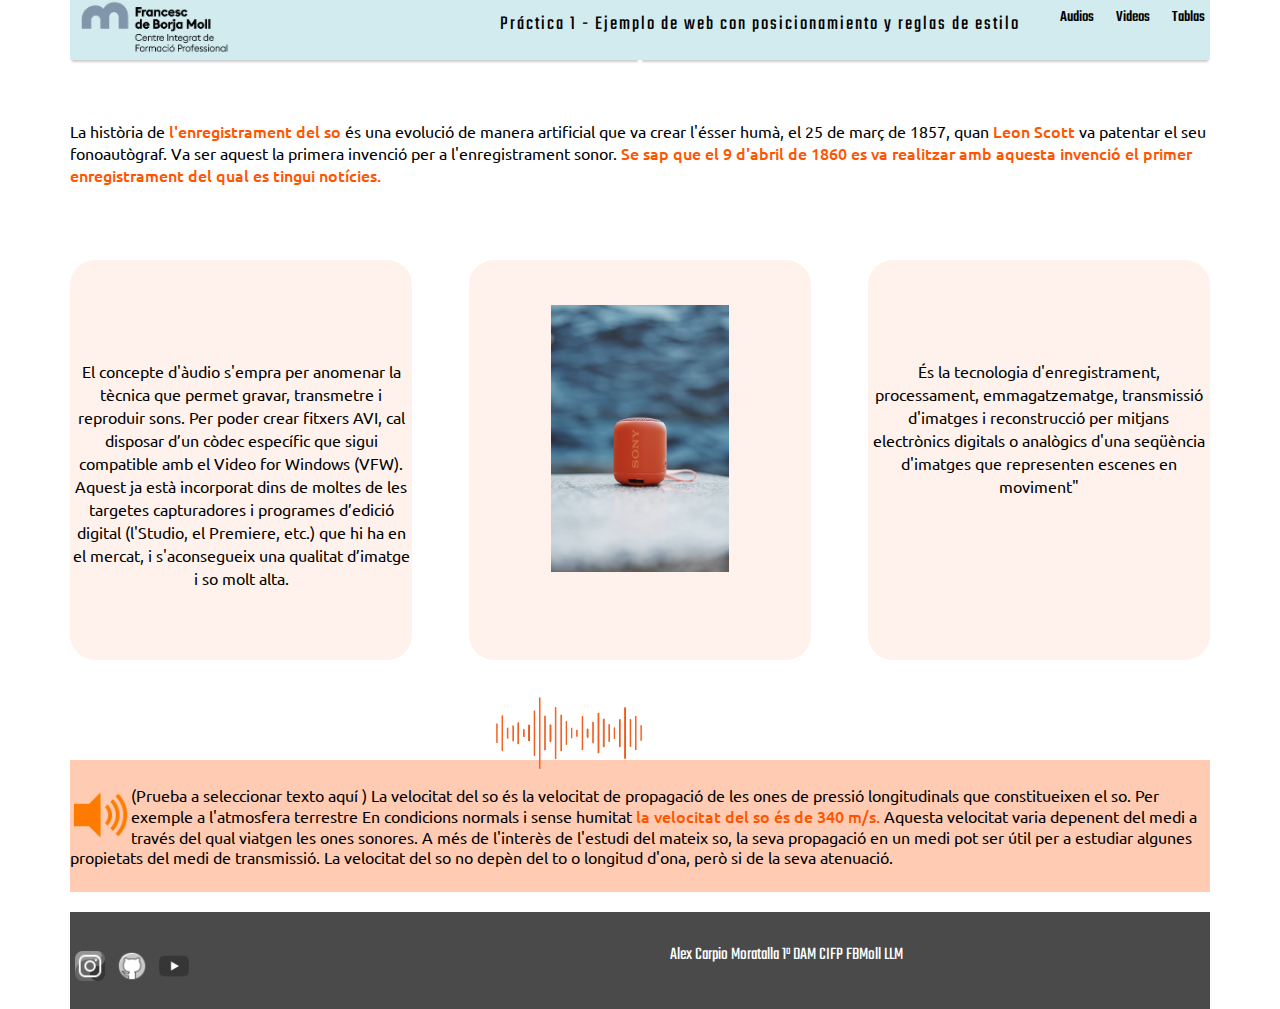
<file: index.html>
<!DOCTYPE html>
<html lang="es">
  <head>
    <meta charset="UTF-8" />
    <title>Prueba para la practica</title>
    <link rel="stylesheet" href="./estils.css" />
  </head>

  <body>
    <!-- Etiqueta semantica que identifica el encabezado que contiene el nav. -->
    <header>
      <nav id="barra_navegacion" class="limpiar">
        <figure id="logo_nav">
          <!-- Inicio logo con etiqueta semantica figure.-->
          <a href="http://www.cifpfbmoll.eu">
            <img
              src="./Recursos/Imagenes/logocifp.png"
              alt="Logo Cifpfbmoll"
              height="auto"
              width="150px"
            />
          </a>
        </figure>
        <!-- Fin logo. -->
        <p id="titulo_nav">
          <!-- Título animado. -->
          Práctica 1 - Ejemplo de web con posicionamiento y reglas de estilo
        </p>

        <div id="enlaces_nav">
          <!-- Inicio enlaces nav -->
          <a href="./audios.html">Audios</a>
          <a href="./videos.html">Videos</a>
          <a href="./taules.html">Tablas</a>
        </div>
        <!-- Fin enlaces nav. -->
      </nav>
    </header>

    <main>
      <!-- Inicio partee documentada como tal de la web. -->
      <section id="cabecera">
        La història de
        <span class="importante_naranja">l'enregistrament del so </span> és una
        evolució de manera artificial que va crear l'ésser humà, el 25 de març
        de 1857, quan <span class="importante_naranja">Leon Scott </span>va
        patentar el seu fonoautògraf. Va ser aquest la primera invenció per a
        l'enregistrament sonor.<span class="importante_naranja">
          Se sap que el 9 d'abril de 1860 es va realitzar amb aquesta invenció
          el primer enregistrament del qual es tingui notícies.</span
        >
      </section>

      <div id="contenedor_columna" class="limpiarflotadores">
        <section class="columna">
          El concepte d'àudio s'empra per anomenar la tècnica que permet gravar,
          transmetre i reproduir sons. Per poder crear fitxers AVI, cal disposar
          d’un còdec específic que sigui compatible amb el Video for Windows
          (VFW). Aquest ja està incorporat dins de moltes de les targetes
          capturadores i programes d’edició digital (l'Studio, el Premiere,
          etc.) que hi ha en el mercat, i s'aconsegueix una qualitat d’imatge i
          so molt alta.
        </section>

        <section class="columna columna_central">
          <img src="./Recursos/Imagenes/altavoz.jpg" alt="" />
        </section>

        <section class="columna">
          És la tecnologia d'enregistrament, processament, emmagatzematge,
          transmissió d'imatges i reconstrucció per mitjans electrònics digitals
          o analògics d'una seqüència d'imatges que representen escenes en
          moviment"

          <figure>
            <!-- Gif de decoración. -->
            <img
              id="gifsonido"
              src="./Recursos/Imagenes/soundwave.gif"
              alt=""
            />
          </figure>
        </section>
      </div>

      <article class="texto_bajocol">
        <p>
          <figure>
            <img
              id="altavoz"
              src="./Recursos/Imagenes/sonidonaranja.png"
              alt=""
            />
            <!-- A partir de aqui el texto se subraya al seleccionarse. -->
          </figure>

          (Prueba a seleccionar texto aquí ) La velocitat del so és la velocitat
          de propagació de les ones de pressió longitudinals que constitueixen
          el so. Per exemple a l'atmosfera terrestre En condicions normals i
          sense humitat
          <span class="importante_naranja"
            >la velocitat del so és de 340 m/s.</span
          >
          Aquesta velocitat varia depenent del medi a través del qual viatgen
          les ones sonores. A més de l'interès de l'estudi del mateix so, la
          seva propagació en un medi pot ser útil per a estudiar algunes
          propietats del medi de transmissió. La velocitat del so no depèn del
          to o longitud d'ona, però si de la seva atenuació.
        </p>
      </article>
    </main>

    <footer id="footer">
      <!-- Inicio pie de pagina. -->
      <div id="nombre_pie">Alex Carpio Moratalla 1º DAM CIFP FBMoll LLM</div>
      <address>
        <a id="contacto" href="mailto:acarpiom@cifpfbmoll.eu">Contacto</a>
      </address>

      <a href="https://github.com/CarpioAlex/acarpio_Practica1">
        <img src="./Recursos/Imagenes/instagram_2504918.png" />
      </a>

      <a href="https://github.com/CarpioAlex/acarpio_Practica1">
        <img src="./Recursos/Imagenes/git.png" alt="" />
      </a>

      <a href="https://github.com/CarpioAlex/acarpio_Practica1">
        <img src="./Recursos/Imagenes/yt.png" alt="" />
      </a>
    </footer>
  </body>
</html>
</file>
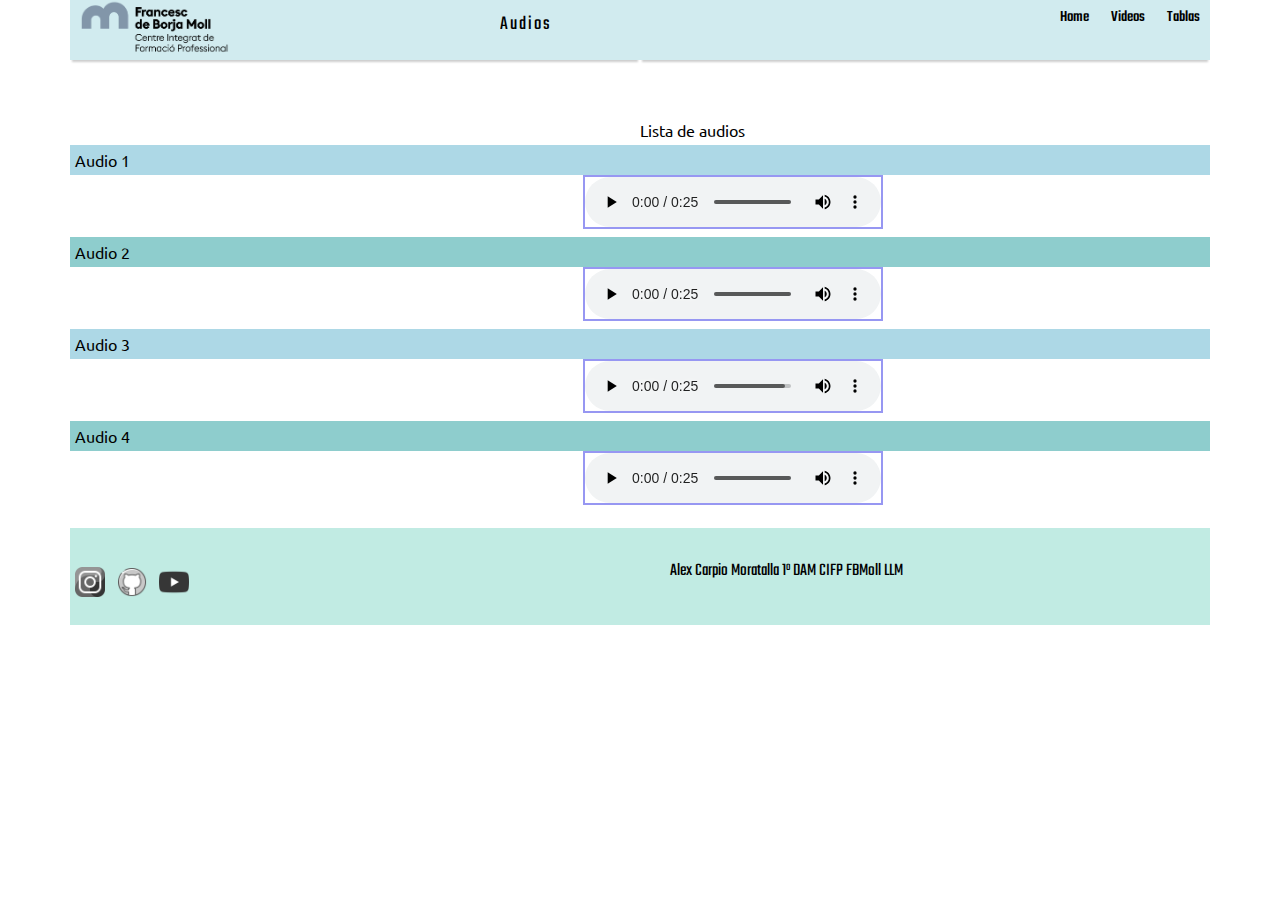
<file: audios.html>
<!DOCTYPE html>
<html lang="es">
  <head>
    <link rel="stylesheet" href="estils.css" />
    <meta charset="UTF-8" />
    <meta name="viewport" content="width=device-width, initial-scale=1.0" />
    <title>Audios</title>
  </head>
  <body>
    <header>
      <nav id="barra_navegacion" class="limpiar">
        <figure id="logo_nav">
          <a href="http://www.cifpfbmoll.eu"
            ><img
              src="./Recursos/Imagenes/logocifp.png"
              alt="Logo Cifpfbmoll"
              height="auto"
              width="150px"
            />
          </a>
        </figure>
        <p id="titulo_nav">Audios</p>

        <div id="enlaces_nav">
          <a href="./index.html">Home</a>
          <a href="./videos.html">Videos</a>
          <a href="./taules.html">Tablas</a>
        </div>
      </nav>
    </header>
    <main class="audio_main">
      <p class="cabecera_audios">Lista de audios</p>
      <div class="test">
        <section>Audio 1</section>
        <audio src="./Recursos/Musica/audio.mp3" controls></audio>
        <section class="test">Audio 2</section>
        <audio src="./Recursos/Musica/audio.mp3" controls></audio>
        <section>Audio 3</section>
        <audio src="./Recursos/Musica/audio.mp3" controls></audio>
        <section>Audio 4</section>
        <audio src="./Recursos/Musica/audio.mp3" controls></audio>
      </div>
    </main>

    <footer id="footer" class="footeraudios">
      <!-- Inicio pie de pagina. -->
      <div id="nombre_pie">Alex Carpio Moratalla 1º DAM CIFP FBMoll LLM</div>
      <address>
        <a id="contacto" href="mailto:acarpiom@cifpfbmoll.eu">Contacto</a>
      </address>

      <a href="https://github.com/CarpioAlex/acarpio_Practica1">
        <img src="./Recursos/Imagenes/instagram_2504918.png" />
      </a>

      <a href="https://github.com/CarpioAlex/acarpio_Practica1">
        <img src="./Recursos/Imagenes/git.png" alt="" />
      </a>

      <a href="https://github.com/CarpioAlex/acarpio_Practica1">
        <img src="./Recursos/Imagenes/yt.png" alt="" />
      </a>
    </footer>
  </body>
</html>
</file>
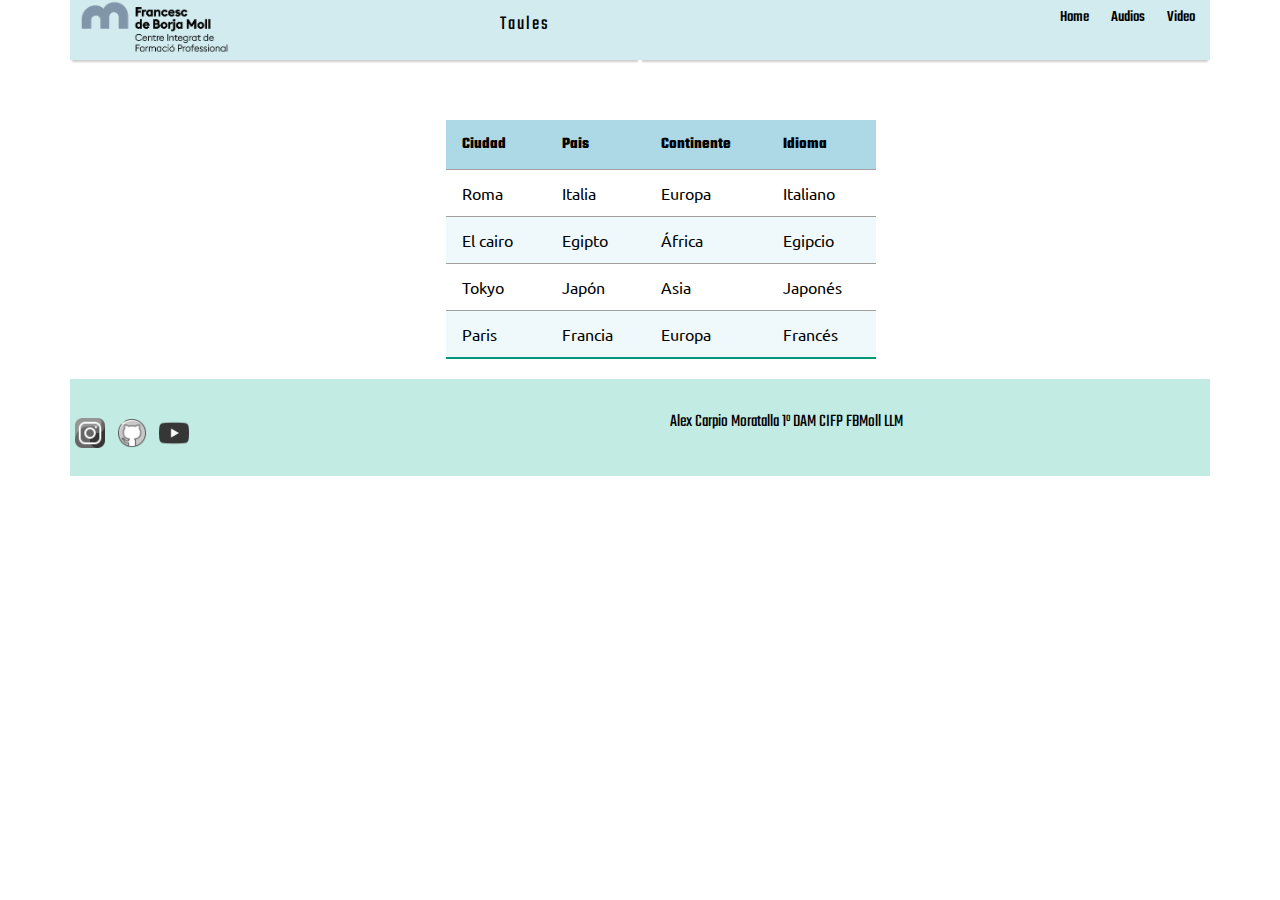
<file: taules.html>
<!DOCTYPE html>
<html lang="es">
  <head>
    <meta charset="UTF-8" />
    <meta name="viewport" content="width=device-width, initial-scale=1.0" />
    <title>Pagina taules</title>
    <link rel="stylesheet" href="./estils.css" />
  </head>

  <body>
    <!-- Aquí comienza la tabla. La etiqueta tr representa una table row, es decir, una columna, TH es el table header, la cabecera de la tabla, y table data es el contenido. -->

    <header>
      <nav id="barra_navegacion" class="limpiar">
        <figure id="logo_nav">
          <a href="http://www.cifpfbmoll.eu"
            ><img
              src="./Recursos/Imagenes/logocifp.png"
              alt="Logo Cifpfbmoll"
              height="auto"
              width="150px"
            />
          </a>
        </figure>
        <p id="titulo_nav">Taules</p>

        <div id="enlaces_nav">
          <a href="./index.html">Home</a>
          <a href="./audios.html">Audios</a>
          <a href="./videos.html">Video</a>
        </div>
      </nav>
    </header>
    <!-- Añadiré una columna mas y unas cuantas filas a la tabla para esta actividad. -->

    <table id="tabla_principal">
      <tr>
        <th>Ciudad</th>
        <th>Pais</th>
        <th>Continente</th>
        <th>Idioma</th>
      </tr>

      <tr>
        <td>Roma</td>
        <td>Italia</td>
        <td>Europa</td>
        <td>Italiano</td>
      </tr>

      <tr>
        <td>El cairo</td>
        <td>Egipto</td>
        <td>África</td>
        <td>Egipcio</td>
      </tr>

      <tr>
        <td>Tokyo</td>
        <td>Japón</td>
        <td>Asia</td>
        <td>Japonés</td>
      </tr>

      <tr>
        <td>Paris</td>
        <td>Francia</td>
        <td>Europa</td>
        <td>Francés</td>
      </tr>
    </table>

    <footer id="footer" class="footertaules">
      <!-- Inicio pie de pagina. -->
      <div id="nombre_pie">Alex Carpio Moratalla 1º DAM CIFP FBMoll LLM</div>
      <address>
        <a id="contacto" href="mailto:acarpiom@cifpfbmoll.eu">Contacto</a>
      </address>

      <a href="https://github.com/CarpioAlex/acarpio_Practica1">
        <img src="./Recursos/Imagenes/instagram_2504918.png" />
      </a>

      <a href="https://github.com/CarpioAlex/acarpio_Practica1">
        <img src="./Recursos/Imagenes/git.png" alt="" />
      </a>

      <a href="https://github.com/CarpioAlex/acarpio_Practica1">
        <img src="./Recursos/Imagenes/yt.png" alt="" />
      </a>
    </footer>
  </body>
</html>
</file>
<file: estils.css>
/* Fuentes que he elegido 
Teko : Titulos
Ubuntu : Texto

*/

  @import url('https://fonts.googleapis.com/css2?family=Teko:wght@300;400;700&family=Ubuntu:ital,wght@0,300;0,400;0,700;1,300&display=swap');


/* Quito el margen y el acolchado de toda la página con el selector universal, para poder manejarlo individualmente en los elementos y que no me moleste luego, al añadir box-sizing: border-box el margen y acolchado que añada a posteriori formaran parte del calculo de la propia caja y no lo sumen luego para que no se me hagan cosas extrañas. */

* {
    margin:0px;
    padding: 0px;
    box-sizing: border-box;

}

/* Margen para toda el cuerpo */

body {
    width: 89%;
    margin: auto;
    background-color: white;
    
    
    
}

/* Fuente para toda la cabecera, y le quito el color feo a los enlaces, y el underline. */

main, #cabecera {
    font-family: Ubuntu, Arial, Helvetica, sans-serif;
}

a {
    text-decoration: none;
}

/* Esta clase es un poco especial, la utilizo para que no se amontonen los elementos flotados, explicación completa en el readme.md del repositorio. */

.limpiar::after {
    content:"";
    clear: both;
   display: block;
}



/* Inicio reglas para el NAV */

#barra_navegacion {
    font-family: Teko, Arial, Helvetica, sans-serif;
    width: 100%;
    min-height: 30px;
    margin-bottom: 60px;
    
}


#titulo_nav {
    position: absolute;
    line-height: 50px;
    left: 500px;
    font-size: 20px;
    color: black;

/* Pequeña animación que he utilzado para animar el título del nav */

    letter-spacing: 2px;
    white-space: nowrap;
    overflow: hidden;
    animation:
        typing 4s steps(60),
        cursor .4s step-end infinite alternate;
}


@keyframes typing {
    from { width:  0;}
    to { width: 100%; }
}

/* Posicionamiento y estilo de los elementos del nav */

#logo_nav, #enlaces_nav {
    width: 50%;
    background-color:#B0DDE495 ;
    float: left;
    height: 60px;
    box-shadow: 0 4px 2px -2px rgba(0,0,0,.2);
}
    /* Enlaces del Nav */
        #enlaces_nav a {
            text-decoration: none;
            position: relative;
            font-weight: 500;
            margin-left: 20px;
            left: 400px;
            color: black;

        }
        /* Pequeña animación al pasar el ratón por encima */
        #enlaces_nav a::before {
            content:"";
            position: absolute;
            top:100%;
            left: 0;
            width: 0;
            height: 3px;
            transition: .3s;
            background-color: black;
        }

        #enlaces_nav a:hover::before {
            width: 100%;
        }

/* Controla la posicion individual para hacer pequeños ajustes usando padding o movimientos de Logo y Enlaces. */

#logo_nav {
    padding-left: 10px;
    line-height: 35px;
   
}

#enlaces_nav {
    line-height: 35px;
}

/* Fin reglas para el NAV */

/* Reglas cabecera */

#cabecera {
    background-color: #ffffff99;
    min-height: 100px;
    width: 100%;
 
    
}

/* Fin Reglas cabecera */

/* Reglas columnas centrales */ 

#contenedor_columna { /* Establece el tamaño total que tendrá el contenedor de las columnas */
    width: 100%;
    min-height: 400px;
    margin-top: 40px;
}

#contenedor_columna .columna { /* Cada columna individual: */

    width: 30%;
    min-height: 400px;
    background-color:#fff2ec;
    float:left;
    max-height: 300px;
    border-radius: 25px;
    text-align: center;
    padding-top: 100px;
    line-height: 23px;
}




/* Añade un efecto al pasar el raton por encima */

#contenedor_columna .columna:hover {
    box-shadow: 3px 14px 15px -3px rgba(0,0,0,0.1);
    
    
}

.columna_central {
    margin-left: 5%;
    margin-right: 5%;
}

.columna_central img {
    object-fit: cover;
    width: 55%;
    height: auto;
    padding: 5px;
    margin-top: -60px;
   filter: grayscale(.2);
   position: relative;
}

/* Devuelve el color a la imagen al pasar el raton por encima  y pone mas filtros, quería probar unos cuantos de la propiedad filter.*/
.columna_central img:hover {
    filter: grayscale(0);
    filter: contrast(1);
    filter: brightness(1.1)
}

/* Fin reglas columnas centrales */

/* Reglas texto bajo columnas */

.texto_bajocol {
    background-color: #ffccb3;

    display: inline-block;
    margin-top: 100px;
}



.texto_bajocol p { /* Selecciona todo el texto que se encuentra debajo de las columnas principales, para colocarlo y estilizar. */
    text-align: center;
    position: relative;
    line-height: 40px;
    padding: 5px;
    top: -30px;
    margin-left: 20px;
    padding-top: 20px ;
   
}

/* Esto solo está para probar el pseudoelemento selection. Marca de color diferente lo seleccionado. Como un subrayado. */

.texto_bajocol::selection {
    color: yellow;
    background-color: rgba(255, 0, 0, 0.199);
}

/* Fin reglas texto bajo columnas */

/* Footer */

#footer {
    width: 100%;
    min-height: 10px;
    background-color: #010101b6;
    margin-top: 20px;
    font-family: Teko, Arial, Helvetica, sans-serif;
    
}

#nombre_pie {
    display: inline;
    color: white;
    font-size: large;
    position: relative;
    left: 600px;
    top: 30px;
    

}

#contacto{
    text-decoration: none;
    display: inline;
    position: relative;
    left: 1200px;
    top: 20px;
    color: white;

}
/* Colorea el <a> de contacto al pasar el ratón por encima */
#contacto:hover {
    color: #ff5500;
    border-bottom: 2px solid red;
}

/* Imagenes del footer */

footer img {
    position: relative;
    height: auto;
    width: 30px;
    margin: 5px;
    display: inline;
    filter: grayscale(1); /*Hace que los iconos estén "apagados" hasta que pasas el ratón por encima junto al hover de abajo. */
    text-decoration: none;
    top: -15px;
}

footer img:hover { 
    filter: grayscale(0);

}

/* Reglas Audio */


    


.audio_main section {
    margin-top: 5px;
    padding: 5px;
    
}
/* Selector muy chulo, colorea y aplica estilos a los elementos pares o impares para estilizar rapidamente varios elementos sin importar si son 4 o 400, uno si y uno no. */
.audio_main section:nth-of-type(odd) {
    background-color: lightblue;
}

.audio_main section:nth-of-type(even) {
    background-color: rgb(142, 205, 205);
}

.audio_main audio /* Para mover todos los audios al centro a la vez. */
{
   margin-left: 45%;
    border: 2px solid rgb(151, 151, 242);
    
}


/* Fin reglas audio */

/* Inicio reglas video */


.contenedor_videos {
    background-image: url(./Recursos/Imagenes/Sprinkle.svg);
    min-height: 400px;
    width: 100%;
}

.contenedor_videos section video { /* Selector descendiente para estilizar y mover todos los videos. */
    width: 50%;
    height: 100%;
    position: relative;
    margin: 40px;
    margin-left: 325px;
    border: solid 4px #2d0f17;
    margin-bottom: 20px;
    
}

#titulo_video{
    margin-left:50%;
    position: relative;
    bottom: -20px;
    font-family: Teko, Arial, Helvetica, sans-serif;
    font-size: 25px;
    color: #70263a;
    
}

.video > span { /* Estiliza el color del texto junto a cada video. */
     color: #431722;
    display: block;
    text-align: justify;
    padding: 10px;
    font-size: 12px;
    margin-left: 15px;
    font-weight: bold;
}

/* Fin reglas video */



/* Inicio reglas taules */

#tabla_principal {  /* Reglas generales y posición de la tabla */
        border-collapse: collapse;
        border: 1px;
        min-width: 430px;
        margin-left: 33%;
      }

#tabla_principal tr th  { /* Selector solo para estilizar las cabeceras. */

background-color: lightblue;
font-family: Teko;
text-align: left;
}


#tabla_principal th, #tabla_principal td { /* Espaciado entre contenido. */
    padding: 13px 16px;

    
}

/* Colorear y añadir bordes */

#tabla_principal tr {
    font-family: Ubuntu, Arial, Helvetica, sans-serif;
    border-bottom: 1px solid #a49f9f;
    

}

#tabla_principal tr:nth-of-type(odd) {
    background-color: #eff8fa
    
}

#tabla_principal tr:last-of-type { /* Para probar la pseudoclase last of type. Añade un borde  diferente al final de la tabla.*/
    border-bottom: 2px solid #009879;
    
}

#tabla_principal tr:hover { /* Remarcar la tabla al pasar el raton por encima. */
    font-weight: bold;
    color: #3dc1a6;
    

}
/* Fin reglas taules */




/* Reglas generales para estilizar cosas pequeñas o que he añadido en el último momento. */

.importante_naranja { /* Para remarcar texto en cualquier sitio */
    color: #ff5500;
    font-weight: 500;
    font-style: bold ;
}

#gifsonido { /* Pequeños ajustes antes de entregar */
    display: inline-block;
    position: relative;
    height: auto;
    width: 150px;
    right: 470px;
    top: 160px;
    margin: auto;
}

.cabecera_audios {
    position: relative;
    left: 50%;
}



#altavoz {
    width: 5.3%;
    height: auto;
    position: relative;
    float: left;
}


/* Coloreado de footer individual, al principio no pensaba poner el footer en cada página, pero ya que estoy aprovecho y utilizo una clase extra añadida a cada footer que quiero modificar con la propiedad !important para modificar la especifidad. */

.footervideos {
    background-color: #b33c0064 !important; 
}

.footertaules {
    background-color: #3dc1a752 !important; 
}

.footeraudios {
    background-color: #3dc1a752 !important;
}

.footeraudios div, .footertaules div, .footervideos div {
    color: black !important;
}
</file>
